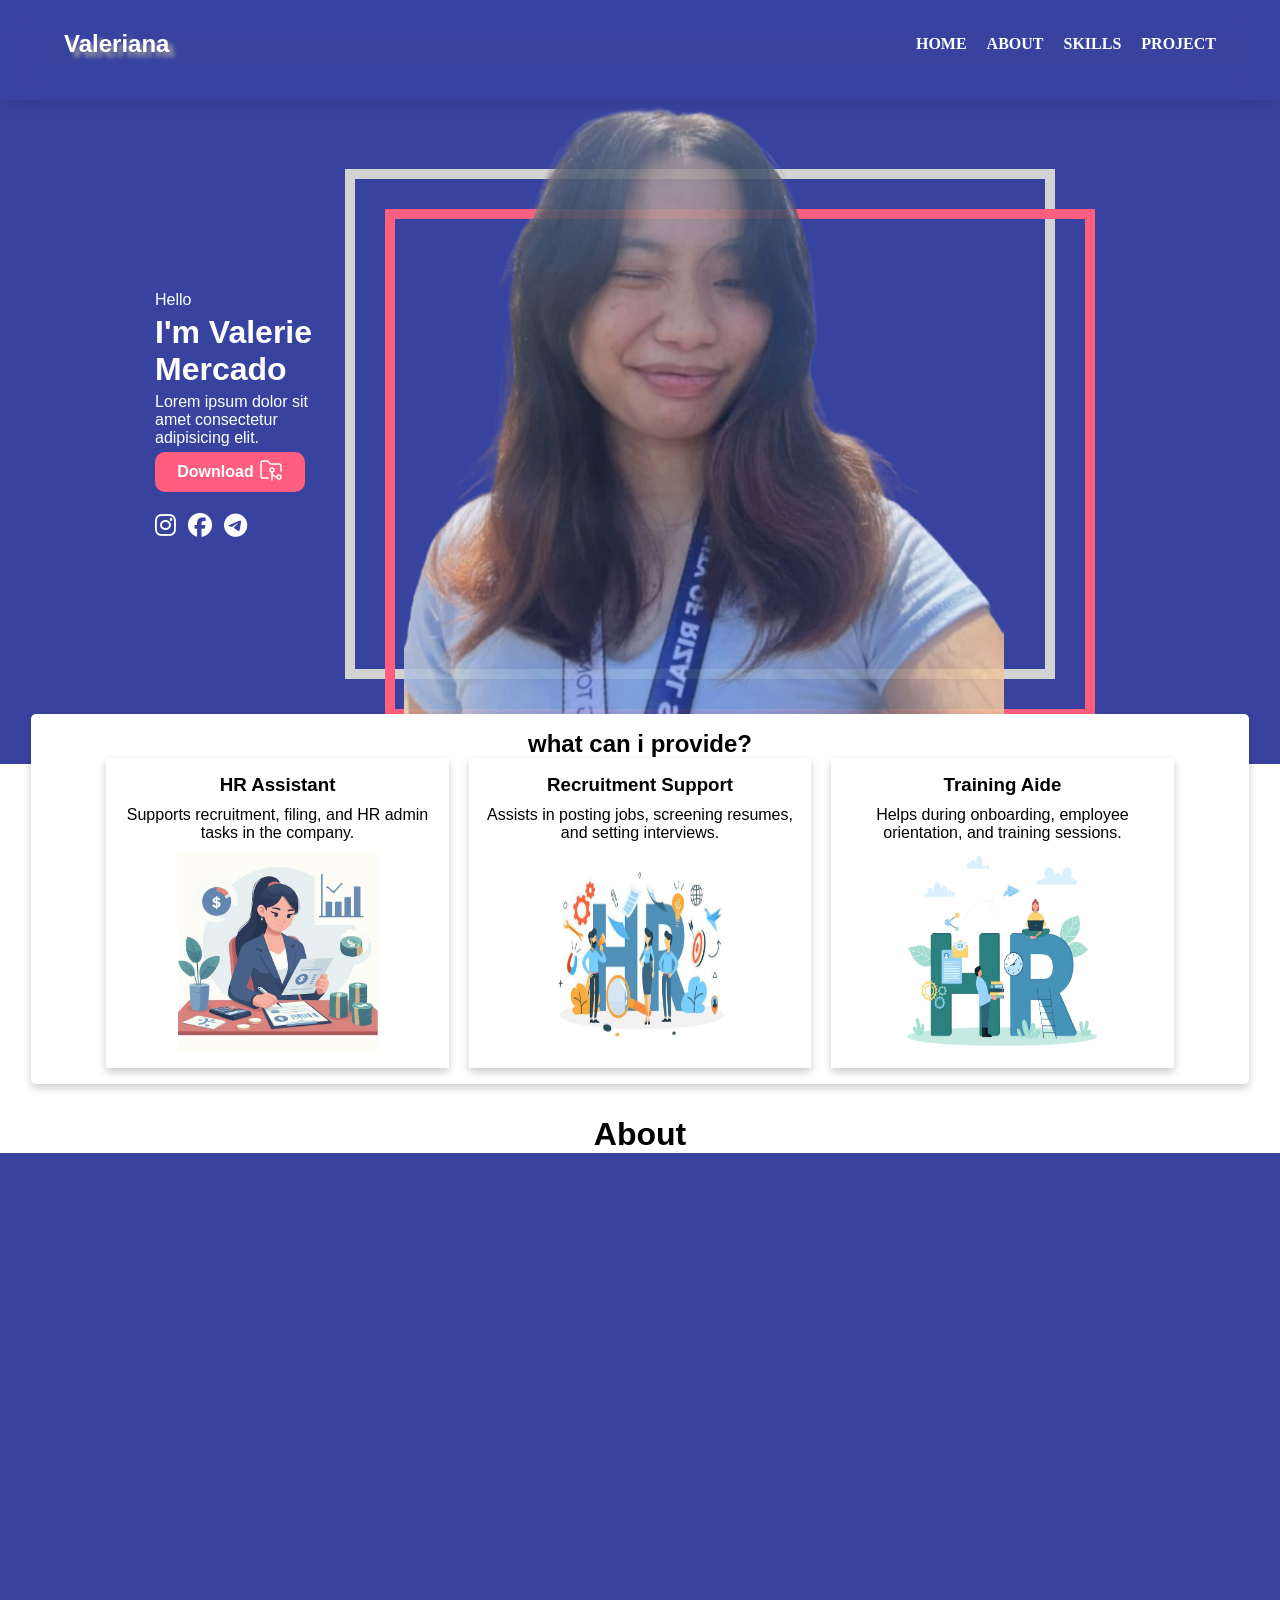
<file: index.html>
<!DOCTYPE html>
<html lang="en">
<head>
    <meta charset="UTF-8">
    <meta name="viewport" content="width=device-width, initial-scale=1.0">
    <title>Document</title>
     <link rel="stylesheet" href="styles.css">
     <link rel="stylesheet" href="https://cdnjs.cloudflare.com/ajax/libs/font-awesome/6.7.2/css/all.min.css">
      <link rel="stylesheet" href="https://cdnjs.cloudflare.com/ajax/libs/font-awesome/6.5.0/css/all.min.css">
      <link href="https://unpkg.com/aos@2.3.1/dist/aos.css" rel="stylesheet">
</head>
<body>
    <div id="loader-wrapper">
        <div class="loader"></div>
    </div>
       
  <nav class="navbar" id="navbar">
    <div class="top-row">
      <div class="logo">Valeriana</div>
      <div class="menu-icon" id="menuToggle">
        <span></span>
        <span></span>
        <span></span>
      </div>
      <ul>
      <li><a href="#">HOME</a></li>
      <li><a href="#">ABOUT</a></li>
      <li><a href="#">SKILLS</a></li>
      <li><a href="#">PROJECT</a></li>
    </ul>
    </div>

    <ul class="nav-links">
      <li><a href="#">HOME</a></li>
      <li><a href="#">ABOUT</a></li>
      <li><a href="#">SKILLS</a></li>
      <li><a href="#">PROJECT</a></li>
    </ul>
  </nav>


    
        <div class="container">
            <div class="left-text">
                <div class="center-content">
                    <div class="text-center">
                       <p>Hello</p>
                       <h1>I'm Valerie Mercado</h1>
                       <p>Lorem ipsum dolor sit amet consectetur adipisicing elit. </p>
                        <div class="button">
                           <a href="">Download</a>
                           <div><svg xmlns="http://www.w3.org/2000/svg" id="folder" width="24" height="24" viewBox="0 0 24 24" fill="none" stroke="currentColor" stroke-width="1.5" stroke-linecap="round" stroke-linejoin="round" class="lucide lucide-folder-git-2"><path d="M9 20H4a2 2 0 0 1-2-2V5a2 2 0 0 1 2-2h3.9a2 2 0 0 1 1.69.9l.81 1.2a2 2 0 0 0 1.67.9H20a2 2 0 0 1 2 2v5"></path><circle cx="13" cy="12" r="2"></circle><path d="M18 19c-2.8 0-5-2.2-5-5v8"></path><circle cx="20" cy="19" r="2"></circle></svg></div>
                        </div>
                        <div class="social-icons">
                           <a href=""><i class="fa-brands fa-instagram"></i></a>
                           <a href=""><i class="fa-brands fa-facebook"></i></a>
                           <a href=""><i class="fa-brands fa-telegram"></i></a>
                        </div>
                    </div>
                  <div class="boxing">
                      <svg  width="800" height="900" xmlns="http://www.w3.org/2000/svg">
                      <rect x="10" y="10" width="700" height="500" fill="none" stroke="lightgray" stroke-width="10"/>
                      <rect x="50" y="50" width="700" height="500" fill="none" stroke="#ff5e7e" stroke-width="10"/>
                     </svg>
                  </div>
                 <div class="imges">
                       <img  src="38f14879-82fb-4051-93b8-2495676bc6a9.png" alt="">
                 </div>
               </div>
            </div>
        </div>

  <div class="SECTION-ABOUT">
  <div class="about-content">
     <div class="caption">
        <h2>what can i provide?</h2>
      </div>
     <div class="box-card">
        <div class="card">
           <h3>HR Assistant</h3>
           <p>Supports recruitment, filing, and HR admin tasks in the company.</p>
           <div class="images">
             <img src="Accounting woman is counting money _ Premium Vector.jpg" alt="">
           </div>
        </div>
        <div class="card">
            <h3>Recruitment Support</h3>
            <p>Assists in posting jobs, screening resumes, and setting interviews.</p>
           <div class="images">
             <img src="HR _ Recruitment _ Administration _ IR _ Training & Development _ Operations Jobs.jpg" alt="">
           </div>
        </div>
        <div class="card">
            <h3>Training Aide</h3>
             <p>Helps during onboarding, employee orientation, and training sessions.</p>
           <div class="images">
             <img src="Hrms Hyderabad.jpg" alt="">
           </div>
        </div>
     </div>
  </div>
</div>


<header style="text-align: center;">
  <h1>About</h1>
</header>
<div class="Section-more">
    <div class="left-text-about">
     
    </div>
</div>


    <script src="script.js"></script>
    <script src="https://unpkg.com/aos@2.3.1/dist/aos.js"></script>
    <script>
  AOS.init();
</script>
</body>
</html>
</file>
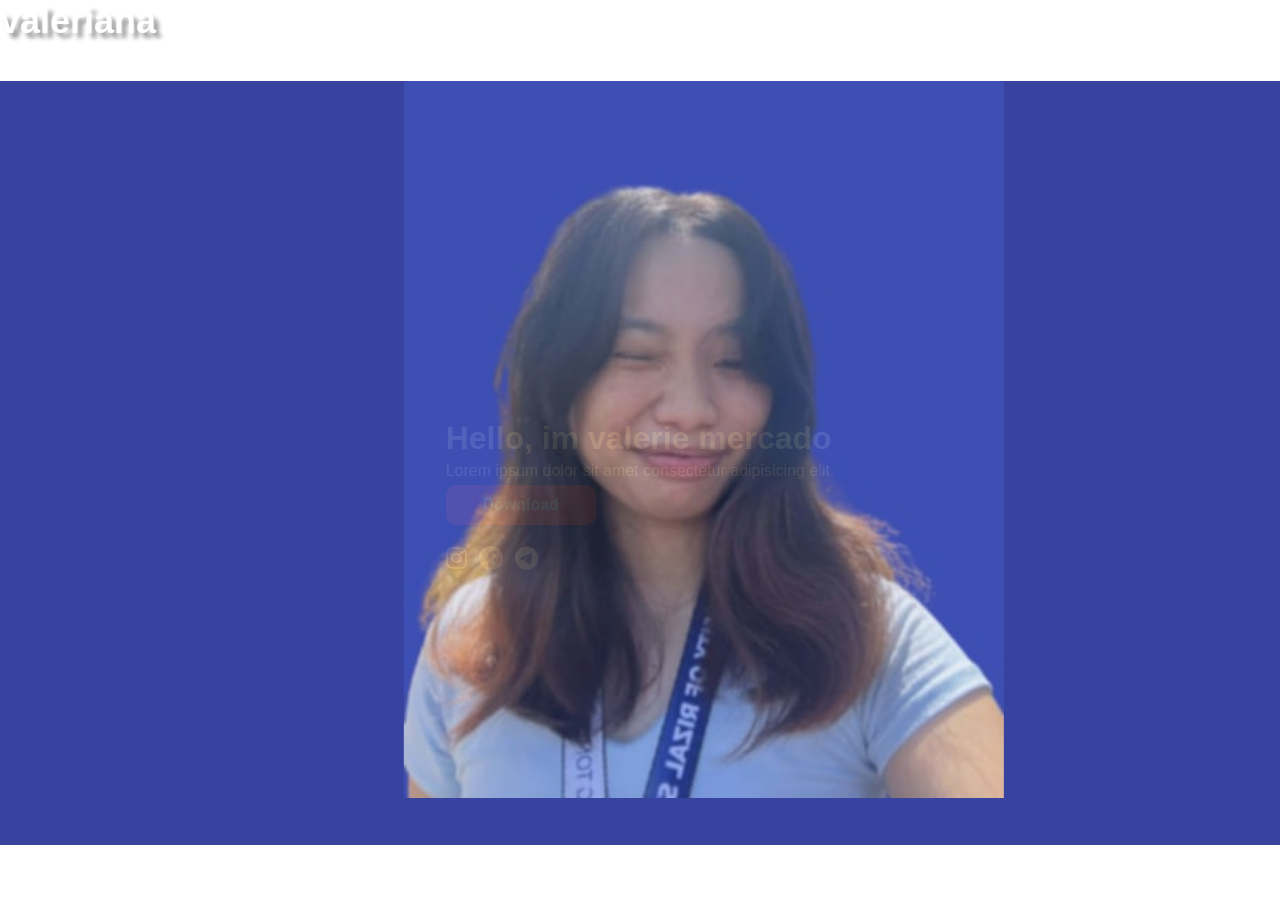
<file: main.html>
<!DOCTYPE html>
<html lang="en">
<head>
    <meta charset="UTF-8">
    <meta name="viewport" content="width=device-width, initial-scale=1.0">
    <title>Document</title>
     <link rel="stylesheet" href="styles.css">
     <link rel="stylesheet" href="https://cdnjs.cloudflare.com/ajax/libs/font-awesome/6.7.2/css/all.min.css">
</head>
<body>
    <div id="loader-wrapper">
        <div class="loader"></div>
    </div>
    <nav>
        <div class="logo">
            <h2>valeriana</h2>
        </div>

        <ul class="navlinks">
            <li><a href="">Home</a></li>
             <li><a href="">About</a></li>
              <li><a href="">Project</a></li>
               <li><a href="">Contact</a></li>
        </ul>
         <div class="menu-toggle" id="menu-toggle">          
             <i class="fa-solid fa-bars"></i>
         </div>

         <div class="close-menu" id="close-menu">   
             <i class="fa-solid fa-xmark"></i>
         </div>
    </nav>



    
        <div class="container">
           <div class="left-text">
            <div class="text-center">
                <h1>Hello, im valerie mercado</h1>
                <p>Lorem ipsum dolor sit amet consectetur adipisicing elit. </p>
                <div class="button">
                    <a href="">Download</a>
                </div>
                <div class="social-icons">
                    <a href=""><i class="fa-brands fa-instagram"></i></a>
                     <a href=""><i class="fa-brands fa-facebook"></i></a>
                      <a href=""><i class="fa-brands fa-telegram"></i></a>
                </div>
            </div>
            <div class="imges">
                <img src="valerie.jpg" alt="">
            </div>
           </div>
        </div>
    <script src="script.js"></script>
     <script>
       document.addEventListener("DOMContentLoaded", function () {
      const toggle = document.getElementById("menu-toggle");
      const nav = document.querySelector("nav");
      const close = document.getElementById("close-menu");

      toggle.addEventListener("click", () => {
        nav.classList.add("open");
      });

      close.addEventListener("click", () => {
        nav.classList.remove("open");
      });
    });
</script>

</body>
</html>
</file>
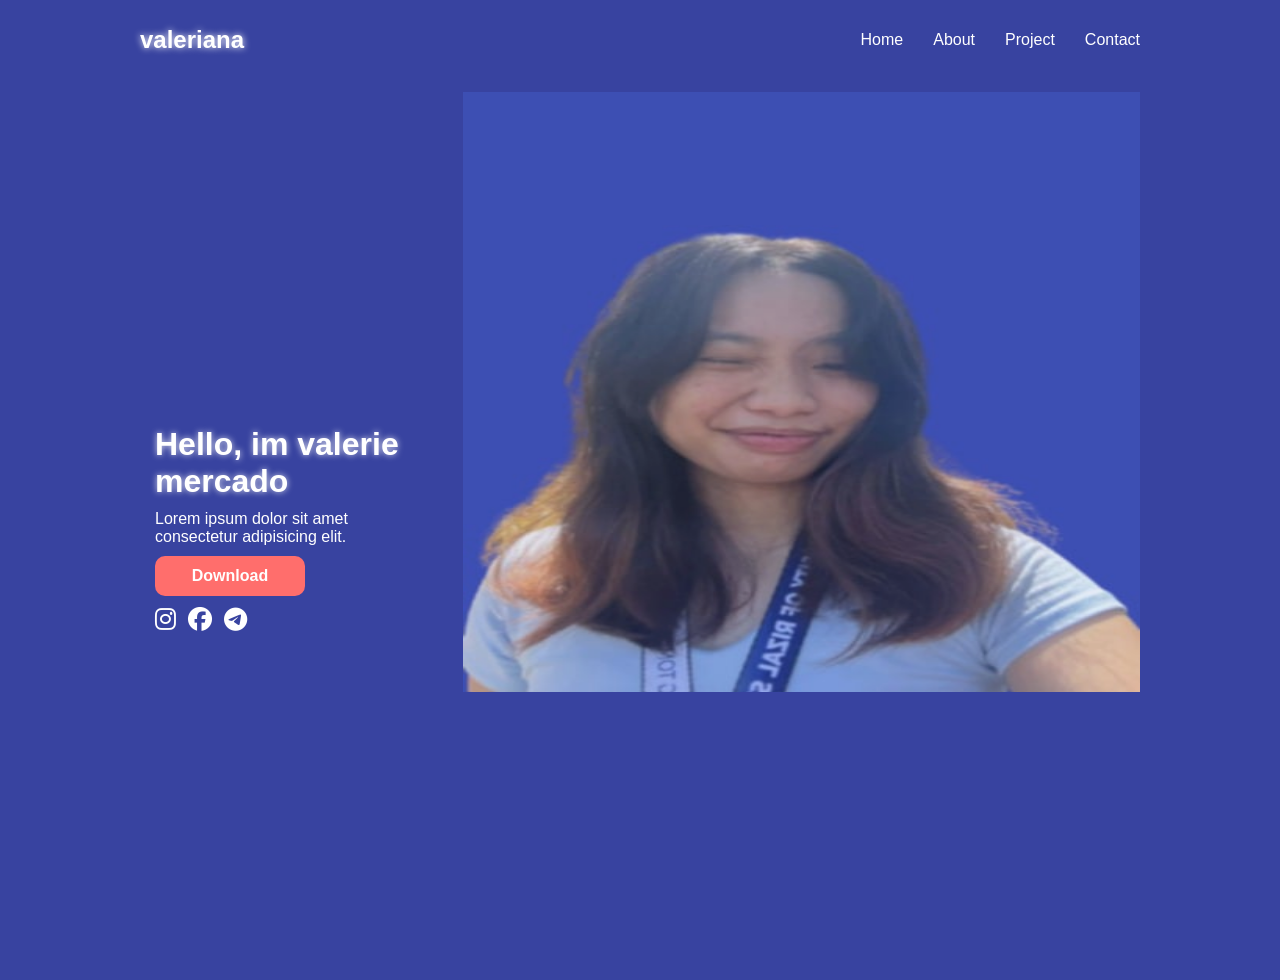
<file: webvalerie/main.html>
<!DOCTYPE html>
<html lang="en">
<head>
    <meta charset="UTF-8">
    <meta name="viewport" content="width=device-width, initial-scale=1.0">
    <title>Document</title>
     <link rel="stylesheet" href="styles.css">
     <link rel="stylesheet" href="https://cdnjs.cloudflare.com/ajax/libs/font-awesome/6.7.2/css/all.min.css">
</head>
<body>
    <div id="loader-wrapper">
        <div class="loader"></div>
    </div>
    <nav>
        <div class="logo">
            <h2>valeriana</h2>
        </div>

        <ul class="navlinks">
            <li><a href="">Home</a></li>
             <li><a href="">About</a></li>
              <li><a href="">Project</a></li>
               <li><a href="">Contact</a></li>
        </ul>
         <div class="menu-toggle" id="menu-toggle">          
             <i class="fa-solid fa-bars"></i>
         </div>

         <div class="close-menu" id="close-menu">   
             <i class="fa-solid fa-xmark"></i>
         </div>
    </nav>



    
        <div class="container">
           <div class="left-text">
            <div class="text-center">
                <h1>Hello, im valerie mercado</h1>
                <p>Lorem ipsum dolor sit amet consectetur adipisicing elit. </p>
                <div class="button">
                    <a href="">Download</a>
                </div>
                <div class="social-icons">
                    <a href=""><i class="fa-brands fa-instagram"></i></a>
                     <a href=""><i class="fa-brands fa-facebook"></i></a>
                      <a href=""><i class="fa-brands fa-telegram"></i></a>
                </div>
            </div>
            <div class="imges">
                <img src="valerie.jpg" alt="">
            </div>
           </div>
        </div>
    <script src="script.js"></script>
     <script>
       document.addEventListener("DOMContentLoaded", function () {
      const toggle = document.getElementById("menu-toggle");
      const nav = document.querySelector("nav");
      const close = document.getElementById("close-menu");

      toggle.addEventListener("click", () => {
        nav.classList.add("open");
      });

      close.addEventListener("click", () => {
        nav.classList.remove("open");
      });
    });
</script>

</body>
</html>
</file>
<file: styles.css>
*{
    margin: 0;
    padding: 0;
    font-family: Verdana, Geneva, Tahoma, sans-serif;
    outline: none;
  -webkit-tap-highlight-color: transparent;
  -webkit-focus-ring-color: transparent;
}

body,html{
  overflow-x: hidden;
  scroll-behavior: smooth;
  
}
/*
#loader-wrapper {
  position: fixed;
  top: 0;
  left: 0;
  width: 100%;
  height: 100%;
  background-color: white;
  display: flex;
  justify-content: center;
  align-items: center;
  z-index: 999; 
  transition: opacity 1s ease-out;
  flex-direction: column;
  gap: 20px;
}

.loader {
  border: 8px solid #f3f3f3; 
  border-top: 8px solid rgb(224, 69, 95); 
  width: 60px;
  border-radius:  50%;
  height: 60px;
  animation: spin 1s linear infinite;

}

@keyframes spin {
  0% { transform: rotate(0deg); }
  100% { transform: rotate(360deg); }
}

*/

/* Default nav state */
.navbar {
    width: 100%;
    height: 70px;
    background: rgba(255, 255, 255, 0);
    backdrop-filter: blur(15px);
    display: flex;
    flex-direction: column;
    justify-content: flex-start;
    align-items: flex-start;
    overflow: hidden;
    transition: height 0.6s ease;
    z-index: 999;
    padding-top: 30px;
    box-shadow: 0 4px 14px rgba(0, 0, 0, 0.1);
    position: absolute;
  }


  .navbar.open {
    height: 100vh;
  }
  
  /* Top row: logo + menu icon */
  .top-row {
    display: flex;
    justify-content: space-between;
    align-items: center;
    width: 90%;
    margin: 0 auto;
  }

  ul{
    width: auto;
    list-style: none;
    display: flex;
    gap: 20px;
  }


  ul li a{
    font-family: Verdana;
    text-decoration: none;
    color: white;
    font-weight: bold ;
  }

    ul li a:hover{
      transition: 0.5s ease;
       color: #ff5e7e;
        text-shadow: 5px 5px 4px rgba(155, 155, 155, 5);
    }
  
  /* Logo */
  .logo {
    color: white;
    text-shadow: 5px 5px 4px rgba(155, 155, 155, 5);
    font-size: 1.5rem;
    font-weight: bold;
    display: flex;
    align-items: center;
    gap: 5px;
  }
  
  /* Hamburger icon */
  .menu-icon {
    width: 27px;
    height: 20px;
    position: relative;
    cursor: pointer;
    display: none;
    flex-direction: column;
    align-items: center;
    justify-content: space-between;
  }
  
  .menu-icon span {
    height: 3px;
    width: 100%;
    background: white;
    border-radius: 2px;
    transition: all 0.4s ease;
    transform-origin: center;
  }
  
  /* Transform to X */
  .menu-icon.open span:nth-child(1) {
    transform: rotate(45deg) translate(5px, 5px);
  }
  
  .menu-icon.open span:nth-child(2) {
    opacity: 0;
  }
  
  .menu-icon.open span:nth-child(3) {
    transform: rotate(-45deg) translate(5px, -5px);
  }

  /* Nav links */
  .nav-links {
    list-style: none;
    display: flex;
    flex-direction: column;
    margin-top: 1.5rem;
    gap: 1.5rem;
    opacity: 0;
    pointer-events: none;
    transition: opacity 0.4s ease;
    padding-left: 1rem;
  }
  
  .navbar.open .nav-links {
    opacity: 1;
    pointer-events: auto;
  }
  
  .nav-links a {
    text-decoration: none;
    color: white;
    font-weight: bold;
    font-size: 1.2rem;
    transition: color 0.3s ease;
  }
  
  .nav-links a:hover {
    color: #ff5e7e;
  }

  

.container{
  width: 100%;
  height: 700px;
  top: 0;
  padding-top: 4rem;
  background-color: rgb(56, 67, 160);
  display: flex;
  align-items: center;
  justify-content: center;
  overflow: hidden;
    z-index: -1;; 
  position: relative;
  
}

.container::before,
.container::after {
  content: '';
  position: absolute;
  top: 0;
  left: 0;
  width: 200%;
  height: 200%;
  background: transparent url('https://www.transparenttextures.com/patterns/stardust.png') repeat;
  animation: moveStars 100s linear infinite;
  opacity: 1;
  z-index: -1;
  filter: invert(1) brightness(2)
}

.container::after {
  animation-direction: reverse;
  opacity: 1;
}

@keyframes moveStars {
  0% {
    transform: translate(0, 0);
  }
  100% {
    transform: translate(-500px, -500px);
  }
}


.text-center{
  display: flex;
  justify-content: center;
  flex-direction: column;
  color: white;
  gap: 5px;
}


.left-text{
  width: 100%;
  display: flex;
  align-items: center;
  justify-content:center;
  margin: 0 auto;
  
}

.center-content{
  display: flex;
  align-items: center;
  justify-content: space-between;
  width: 100%;
   max-width: 1000px;
   margin: 0 auto;
}

.social-icons {
  display: flex;
  gap: 12px;
  justify-content: flex-start;
  padding-top: 1rem;
}

.social-icons a i{
  color: white;
  font-size: 1.5rem;
  transition: transform 0.3s ease, color 0.3s ease;
}

.social-icons a:hover {
  transform: scale(1.2);
  color: #ff5e7e; /* or any glow/pink/brand color */
}

.imges{
  width: 100%;
  padding-bottom: 2rem;
    position: absolute;
    top: 61%;
    left: 50%;
    bottom: 0;
    right: 0;
    transform: translate(-50%, -50%);
}



.imges img{
  height: 800px;
  opacity: 0.9;
  left: 55%;
  top: 0;
  bottom: 0;
   position: absolute;
   transform: translate(-50%, -50%);
}
.button{
  display: flex;
  justify-content: center;align-items: center;
  text-align: center;
  width: 150px;
  height: 40px;
  background-color: #ff5e7e;
  border-radius: 10px;
  gap: 5px;
}

svg{
  display: inline-block;
}

.button a{
  text-decoration: none;
  color: white;
  font-weight: 700;
}

.fa-bars{
  font-size: 20px;
  color:white;
}

.fa-xmark{
  color: white;
}



.close-menu {
  display: none;
}

.SECTION-ABOUT {
  width: auto;
  background-color: white;
  color: black;
  display: flex;
  justify-content: center;
  align-items: center;
  text-align: center;
}



.about-content {
  background: white;
  max-width: 1400px;
  width: 100%;
  height: auto;
  display: flex;
  align-items: center;
  justify-content: center;
  text-align: center;
  flex-direction: column;
  margin: 2rem  2rem;
  padding: 1rem 1rem;
  box-shadow: 0 4px 8px rgba(0, 0, 0, 0.2);
  position: relative;
  margin-top: -50px; /* Adjust the value as you like */
  z-index: 0;
  border-radius: 5px;
}



.caption{
  display: flex;
  align-items: center;
  justify-content: center;
  text-align: center;
 flex-direction: column;
}


.box-card{
  width: 90%;
  height: auto;
  display: flex;
  align-items: center;
  justify-content: center;
  gap: 20px;
}


.card{
  align-items: center;
  display: flex;
  justify-content: center;
  flex-direction: column;
  width: 350px;
  height: auto;
  background-color: white;
 box-shadow: 0 4px 8px rgba(0, 0, 0, 0.2);
 padding: 1rem;
 gap: 10px;
}

.card h1{
  font-size: 20px;
}

.images{
  width: 200px;
  height: 200px;
}

.images img{
   width: 200px;
  height: 200px;

}

.boxing
{
  height: 500px;
  width: 100%;
  position: relative;
  top: 0;
  right: 0;
}



.logo span{
  color: #ff5e7e;
}

.Section-more{
    display: flex;
  align-items: center;
  justify-content: center;

}

.left-text-about{
  background-color:  rgb(56, 67, 160);
  width: 100%;
  height: 900px;
  margin: 0 auto;
}

.right, .left{
  display: flex;
  align-items: center;
  justify-content: center;
  gap: 20px;
}

.info img{
  width: 100%;
  height: 70%;
}



/* media */
@media (max-width: 767px) {

  .container{
    width: auto;
    height: 100%;
  }
  .left-text{
    flex-direction: column;
    padding-top: 3rem;
    top: 0;
    bottom: 0;
  }

  .text-center{
    display: flex;
    align-items: center;
    text-align: center;
    gap: 10px;
  }

  .imges
  {
       top: 75%;
    height: auto;
    width: 100%;
    left: 45%;
  }

  .imges img{
    max-width: 300px;
    height: 390px;
    width: 100%;
    object-fit: cover;
  }

  .menu-icon{
    display: flex;
  }

  .top-row{
    width: 90%;
  }

  .box-card{
    flex-direction: column;
  }

  rect{
    height: 295px;
    margin: 0 auto;
    width: 80%;
  }

  .boxing{
    top: 0;
    left: 0;
  }

  .boxing svg{
    width: 100%;
    padding: 0rem 0.6rem;
    top: 0;
    left: 0;
    padding-top: 2rem;
  }

  ul{
    display: none;
  }

  .box-card{
    width: 90%;
  }
   
  .card{
    padding: 1rem;
    width: 90%;
  }

  .card img{
    width: 100%;
    height: 100%;
  }
  
  h1 p{
    font-size:  30%;
  }

  .about-content{
    margin-top: -130px;
  }
  .center-content{
    flex-direction: column;
  }

  .right{
    flex-direction: column;
  }

  .left{
    flex-direction: column;
  }

}

@media (max-width:1024px) {
    nav{
      width: 100%;
      margin: 0 auto;
    }
    
    .imges{
      width: 100%;
    }
    
    ul{
      width: 33%;
    }
 
}

@media (max-width:1600px){


   .text-center{

     margin : 10px 15px
   }
}
</file>
<file: webvalerie/styles.css>
*{
    margin: 0;
    padding: 0;
    font-family: Verdana, Geneva, Tahoma, sans-serif;
}

body,html{
  overflow-x: hidden;
  scroll-behavior: smooth;
}
/*
#loader-wrapper {
  position: fixed;
  top: 0;
  left: 0;
  width: 100%;
  height: 100%;
  background-color: white;
  display: flex;
  justify-content: center;
  align-items: center;
  z-index: 999; 
  transition: opacity 1s ease-out;
  flex-direction: column;
  gap: 20px;
}

.loader {
  border: 8px solid #f3f3f3; 
  border-top: 8px solid rgb(224, 69, 95); 
  width: 60px;
  border-radius:  50%;
  height: 60px;
  animation: spin 1s linear infinite;

}

@keyframes spin {
  0% { transform: rotate(0deg); }
  100% { transform: rotate(360deg); }
}

*/

/* Default nav state */
nav {
  width: 100%;
  display: flex;
  align-items: center;
  justify-content: space-between;
  max-width: 1600px;
  margin: 0 auto;
  height: 60px;
  padding: 10px 15px;
  position: relative;
  transition: height 0.6s ease;
}

/* Logo styling */
.logo {
  color: white;
text-shadow: 0 0 7px rgba(257, 257, 257, 1);

}

h1{
  text-shadow: 0 0 6px rgba(255, 255, 255, 0.8);

}

/* Nav links base */
.navlinks {
  display: flex;
  gap: 30px;
  transition: opacity 0.6s ease;
  opacity: 1;
 
}

/* Nav links items */
ul li {
  list-style: none;
}

ul li a {
  text-decoration: none;
  color: white;
  transition: 0.5s ease-in-out;
}

/* Menu toggle (hidden on desktop) */
.menu-toggle {
  display: none;
  font-size: 24px;
  color: white;
  cursor: pointer;
}

.container{
  width: 100%;
  height: 100%;
  background-color: rgb(56, 67, 160);
  top: 0;
  padding-top: 5rem;;
  position: absolute;
  display: flex;
  align-items: center;
  justify-content: center;
  overflow: hidden;
  z-index: -1;
}

.container::before,
.container::after {
  content: '';
  position: absolute;
  top: 0;
  left: 0;
  width: 200%;
  height: 200%;
  background: transparent url('https://www.transparenttextures.com/patterns/stardust.png') repeat;
  animation: moveStars 100s linear infinite;
  opacity: 1;
  z-index: -1;
  filter: invert(1) brightness(2)
}

.container::after {
  animation-direction: reverse;
  opacity: 1;
}

@keyframes moveStars {
  0% {
    transform: translate(0, 0);
  }
  100% {
    transform: translate(-500px, -500px);
  }
}


.text-center{
  display: flex;
  justify-content: center;
  flex-direction: column;
  color: white;
  gap: 10px;
}


.left-text{
  max-width: 1000px;
  width: 100%;
  display: flex;
  align-items: center;
  justify-content:space-between;
  gap: 30px;
  padding: 1rem;
}

.social-icons {
  display: flex;
  gap: 12px;
  justify-content: flex-start;
}

.social-icons a {
  color: white;
  font-size: 1.5rem;
  transition: transform 0.3s ease, color 0.3s ease;
}

.social-icons a:hover {
  transform: scale(1.2);
  color: #ff5e7e; /* or any glow/pink/brand color */
}


.imges{
  width: 100%;
  background-color: transparent;
  padding-bottom: 2rem;
}

.imges img{
  width: 100%;
  height: 600px;
  background: transparent;
  margin-bottom:  15rem;
  opacity: 0.9;
}

.button{
  display: flex;
  align-items: center ;
  justify-content: center;
  text-align: center;
  width: 150px;
  height: 40px;
  background-color: #ff6e6c;
  border-radius: 10px;
}

.button a{
  text-decoration: none;
  color: white;
  font-weight: 700;
}

.fa-bars{
  font-size: 20px;
  color:white;
}

.fa-xmark{
  color: white;
}



.close-menu {
  display: none;
}



/* media */
@media (max-width: 767px) {
  .text-center{
    padding-top: 4rem;
  }

  .menu-toggle {
    display: block;
    z-index: 1001;
  }

  nav{
    background-color: rgba(56, 66, 160, 0); /* semi-transparent black */
    backdrop-filter: blur(10px);    /* adds a blur for glass effect */
    -webkit-backdrop-filter: blur(10px); /* for Safari */
    border-bottom: 1px solid rgba(255, 255, 255, 0.1); /* optional subtle border */
    overflow: hidden;
  }

  .navlinks {
    position: absolute;
    left: 0;
    width: 100%;
    flex-direction: column;
    align-items: flex-start;
    background: rgba(255, 238, 238, 0); /* semi-transparent black */
    backdrop-filter: blur(10px);    /* adds a blur for glass effect */
    -webkit-backdrop-filter: blur(10px); /* for Safari */
    border-bottom: 1px solid rgba(255, 255, 255, 0.1); /* optional subtle border */
    opacity: 0;
    pointer-events: none;
    overflow: hidden;
    padding-top: 2rem;
    padding-left: 1rem;
  }

  .navlinks li {
    padding: 15px 0;
  }
   
  nav.open {
    height: 100vh;
  }

  nav.open .logo{
    padding-bottom: 53rem;
  }

  nav.open .navlinks{
    height: 100vh;
    padding-top: 7rem;
  }

  nav.open .navlinks {
    opacity: 1;
    pointer-events: auto;
  }

  nav.open .close-menu{
    display: flex;
     padding-bottom: 53rem;
  }
  
  nav.open .close-menu {
    display: flex;
    text-align: center;
   position: relative;
  }
  nav.open .menu-toggle{
    display: none;
  }
    
  .left-text{
    width: 100%;
    flex-direction: column;
    padding-top: 14rem;
    top: 0;
    bottom: 0;
  }

  .imges
  {
    width: 130%;
  }

  .imges img{
    width: 100%;
    object-fit: cover;
  }

}

@media (max-width:1024px) {
    nav{
      width: 90%;
      max-width: 800px;
      margin: 0 auto;
    }
    
    .imges{
      width: 100%;
    }

}

@media (max-width:1600px){
   nav{
    width: 90%;
    max-width: 1000px;
   }

   .text-center{

     margin : 10px 15px
   }
}
</file>
